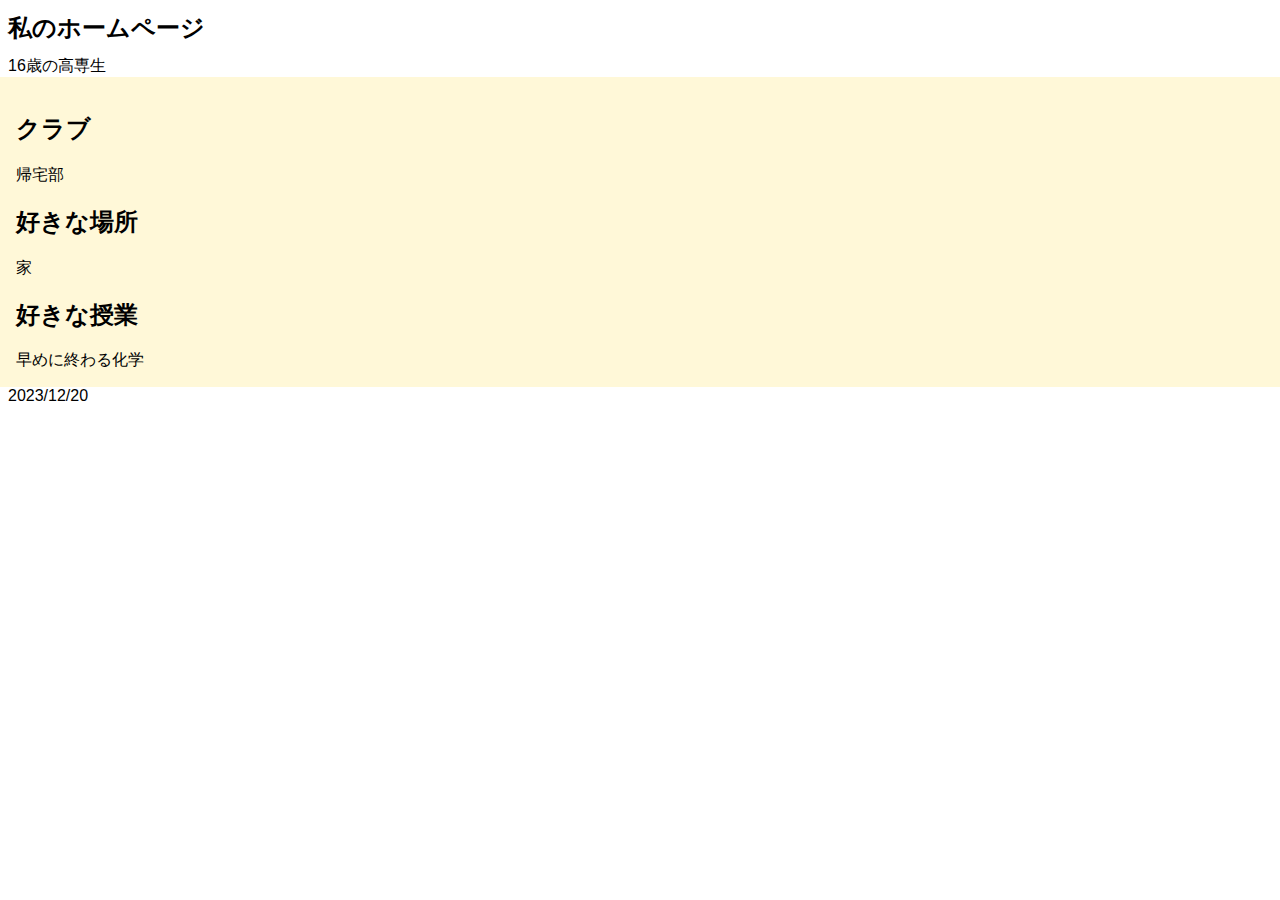
<file: index.html>
<!DOCTYPE html>
<html lang='ja'>
<head>
  <meta charset='utf-8'>
  <title>WEB実験</title>
  <meta property="og:title" content="たいとる">
  <meta property="og:description" content="せつめいせつめい">
  <meta name="theme-color" content="#ECECF7">
  <meta name="msapplication-TileColor" content="#ECECF7">
  <link rel="icon" type="image/png" xhref="icon.png">
  <link rel="apple-touch-icon" xhref="icon.png">
  <meta name="msapplication-square310x310logo" xcontent="icon.png">
  <meta name="twitter:card" content="summary_large_image">
  <meta property="og:image" content="https://yourdomain/ogp.jpg">
  <meta name="twitter:image" content="https://yourdomain/ogp.jpg">

  <meta name="viewport" content="width=device-width, initial-scale=1.0">
  <meta name="format-detection" content="telephone=no">

  <link rel="stylesheet" href="index.css">
</head>
<body>
  <div class=header>
    <h1>私のホームページ</h1>
    <div>16歳の高専生</div>
  </div>
  <div class=main>
    <div>
      <h2>クラブ</h2>
      <div>
        帰宅部
      </div>
    </div>

    <div>
      <h2>好きな場所</h2>
      <div>
        家
      </div>
    </div>

    <div>
      <h2>好きな授業</h2>
      <div>
        早めに終わる化学
      </div>
    </div>
  </div>

  <div class=footer>
    2023/12/20
  </div>
</body>
</html>
</file>
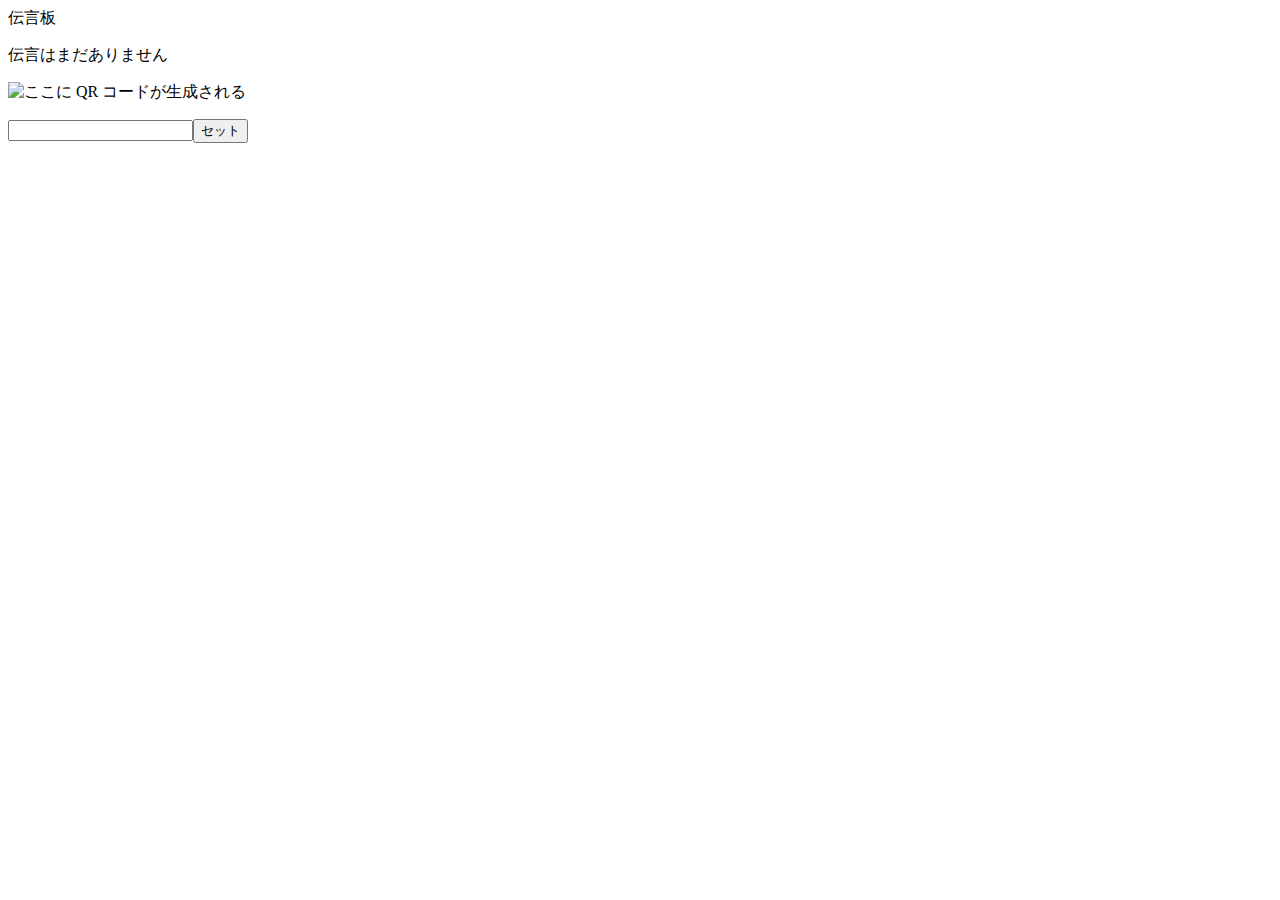
<file: dengon.html>
<!doctype html>
<html>
<head>
<meta charset="utf-8"/>
<script>
function 伝言する() {
  if (入力内容.value === "") {
    alert("入力内容を入れてください");
  } else {
    伝言エリア.innerText = 入力内容.value;
    画像.src = `https://chart.googleapis.com/chart?cht=qr&chs=150x150&chl=${ 入力内容.value }`;
    alert("伝言をセットしました");
    入力内容.value = "";
  }
}
</script>
</head>
<body>
伝言板
<p id="伝言エリア">伝言はまだありません</p>
<p><img id="画像" alt="ここに QR コードが生成される"></p>
<input id="入力内容"><button onclick="伝言する();">セット</button>
</body>
</html>
</file>
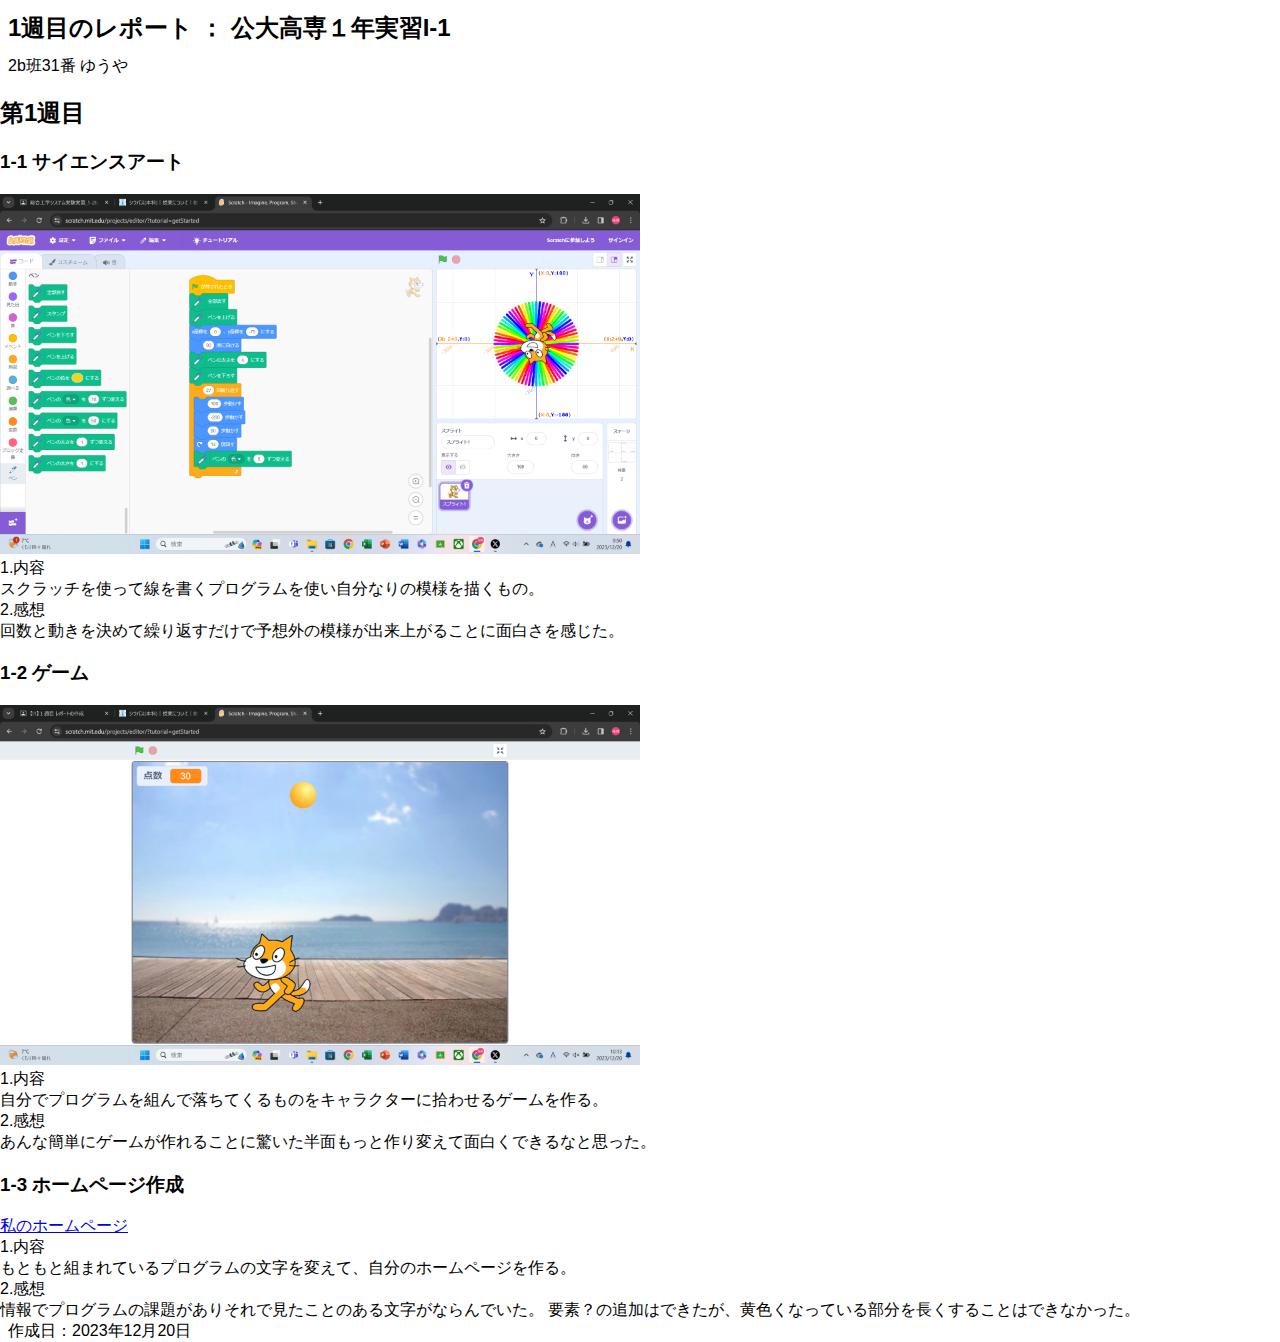
<file: rep01.html>
<!DOCTYPE html>
<html lang='ja'>
<head>
  <meta charset='utf-8'>
  <title>I-1 1st Web Report</title>
  <meta property="og:title" content="1週目のレポート">
  <meta property="og:description" content="1週目のレポート ： 公大高専１年実習I-1">
  <meta name="theme-color" content="#ECECF7">
  <meta name="msapplication-TileColor" content="#ECECF7">
  <link rel="icon" type="image/png" xhref="icon.png">
  <link rel="apple-touch-icon" xhref="icon.png">
  <meta name="msapplication-square310x310logo" xcontent="icon.png">
  <meta name="twitter:card" content="summary_large_image">
  <meta property="og:image" content="https://yourdomain/ogp.jpg">
  <meta name="twitter:image" content="https://yourdomain/ogp.jpg">

  <meta name="viewport" content="width=device-width, initial-scale=1.0">
  <meta name="format-detection" content="telephone=no">

  <link rel="stylesheet" href="index.css">
</head>
<body>
  <div class=header>
    <h1>1週目のレポート ： 公大高専１年実習I-1</h1>
    <div>2b班31番 ゆうや</div>
  </div>
  <div class=1week>
    <h2>第1週目</h2>
    <div>
      <h3>1-1 サイエンスアート</h3>
      <img src="art.png" alt="アート" width="50%" height="50%">
      <div>
        1.内容<br>
        スクラッチを使って線を書くプログラムを使い自分なりの模様を描くもの。<br>
        2.感想<br>
        回数と動きを決めて繰り返すだけで予想外の模様が出来上がることに面白さを感じた。<br>
      </div>
    </div>

    <div>
      <h3>1-2 ゲーム</h3>
      <img src="game.png" alt="ゲーム" width="50%" height="50%">
      <div>
        1.内容<br>
        自分でプログラムを組んで落ちてくるものをキャラクターに拾わせるゲームを作る。<br>
        2.感想<br>
        あんな簡単にゲームが作れることに驚いた半面もっと作り変えて面白くできるなと思った。<br>        
      </div>
    </div>

    <div>
      <h3>1-3 ホームページ作成</h3>
      <div>
        <!-- 下のyourIDを 自分のIDに書き替える↓ -->
        <a href="https://yuya-byte.github.io/web2023/">私のホームページ</a><br>
        1.内容<br>
        もともと組まれているプログラムの文字を変えて、自分のホームページを作る。<br>
        2.感想<br>
        情報でプログラムの課題がありそれで見たことのある文字がならんでいた。
        要素？の追加はできたが、黄色くなっている部分を長くすることはできなかった。<br>        
      </div>      
    </div>
    
  </div>
  <div class=footer>
    作成日：2023年12月20日
  </div>
</body>
</html>
</file>
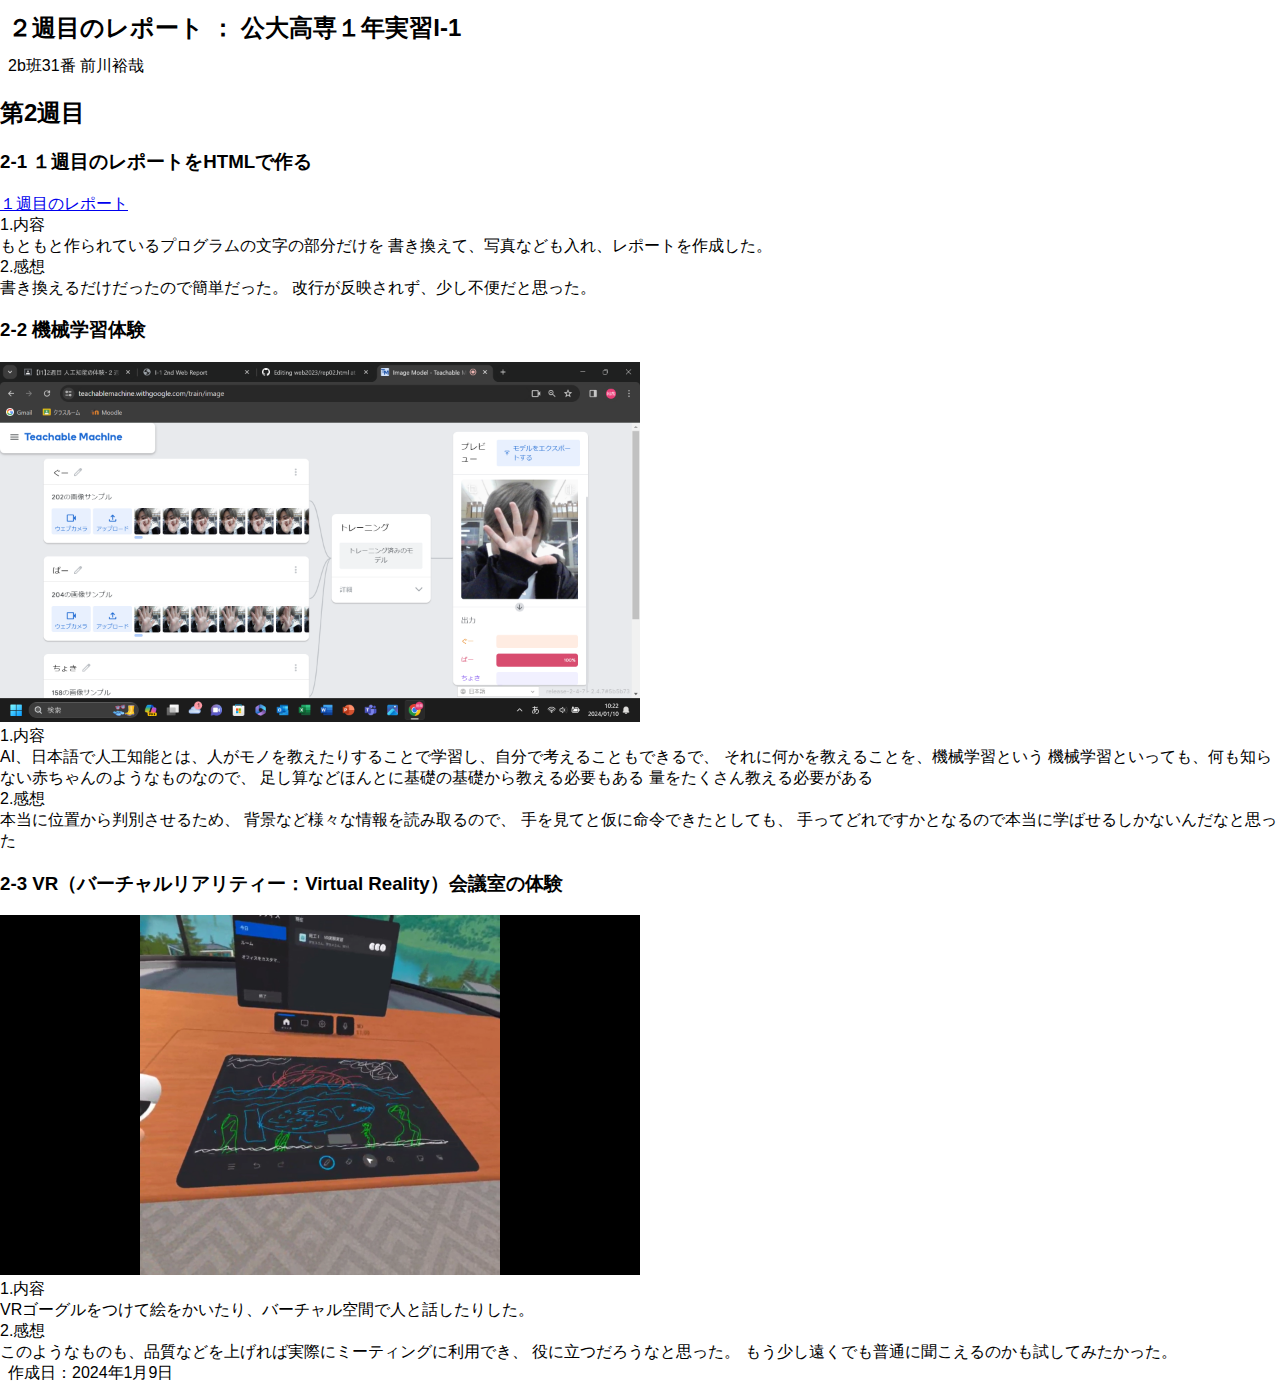
<file: rep02.html>
<!DOCTYPE html>
<html lang='ja'>
<head>
  <meta charset='utf-8'>
  <title>I-1 2nd Web Report</title>
  <meta property="og:title" content="２週目のレポート">
  <meta property="og:description" content="２週目のレポート：公大高専１年実習I-1">
  <meta name="theme-color" content="#ECECF7">
  <meta name="msapplication-TileColor" content="#ECECF7">
  <link rel="icon" type="image/png" xhref="icon.png">
  <link rel="apple-touch-icon" xhref="icon.png">
  <meta name="msapplication-square310x310logo" xcontent="icon.png">
  <meta name="twitter:card" content="summary_large_image">
  <meta property="og:image" content="https://yourdomain/ogp.jpg">
  <meta name="twitter:image" content="https://yourdomain/ogp.jpg">

  <meta name="viewport" content="width=device-width, initial-scale=1.0">
  <meta name="format-detection" content="telephone=no">

  <link rel="stylesheet" href="index.css">
</head>
<body>
  <div class=header>
    <h1>２週目のレポート ： 公大高専１年実習I-1</h1>
    <div>2b班31番 前川裕哉</div>
  </div>
  <div class=2week>
    <h2>第2週目</h2>
    <div>
      <h3>2-1 １週目のレポートをHTMLで作る</h3>
      <a href="https://yuya-byte.github.io/web2023/rep01.html">１週目のレポート</a><br>
      <div>
        1.内容<br>
        もともと作られているプログラムの文字の部分だけを
        書き換えて、写真なども入れ、レポートを作成した。<br>
        2.感想<br>
        書き換えるだけだったので簡単だった。
        改行が反映されず、少し不便だと思った。<br>
      </div>
    </div>

    <div>
      <h3>2-2 機械学習体験</h3>
      <img src="ml.png" alt="ML" width="50%" height="50%">
      <div>
        1.内容<br>
        AI、日本語で人工知能とは、人がモノを教えたりすることで学習し、自分で考えることもできるで、
        それに何かを教えることを、機械学習という
        機械学習といっても、何も知らない赤ちゃんのようなものなので、
        足し算などほんとに基礎の基礎から教える必要もある
        量をたくさん教える必要がある<br>
        2.感想<br>
        本当に位置から判別させるため、
        背景など様々な情報を読み取るので、
        手を見てと仮に命令できたとしても、
        手ってどれですかとなるので本当に学ばせるしかないんだなと思った<br>        
      </div>
    </div>
    
    <div>
      <h3>2-3 VR（バーチャルリアリティー：Virtual Reality）会議室の体験</h3>
      <img src="wroom.png" alt="ML" width="50%" height="50%">
      <div>
        1.内容<br>
        VRゴーグルをつけて絵をかいたり、バーチャル空間で人と話したりした。<br>
        2.感想<br>
        このようなものも、品質などを上げれば実際にミーティングに利用でき、
        役に立つだろうなと思った。
        もう少し遠くでも普通に聞こえるのかも試してみたかった。<br>
      </div>
    </div>
    
  </div>
  <div class=footer>
    作成日：2024年1月9日
  </div>
</body>
</html>
</file>
<file: index.css>
body {
  font-family: sans-serif;
  margin: 0;
  padding: 0;
}
.header {
  background-color: white;
  padding: 0 .5em;
}
.footer {
  background-color: white;
  padding: 0 .5em;
}
.main {
  background-color: #fff8d8;
  padding: 1em;
}
h1 {
  font-size: 150%;
  margin: 0 0;
  padding: .5em 0;
}
div {
  padding: 0vw 0vh;
  margin: 0vw 0vh;
}
</file>
